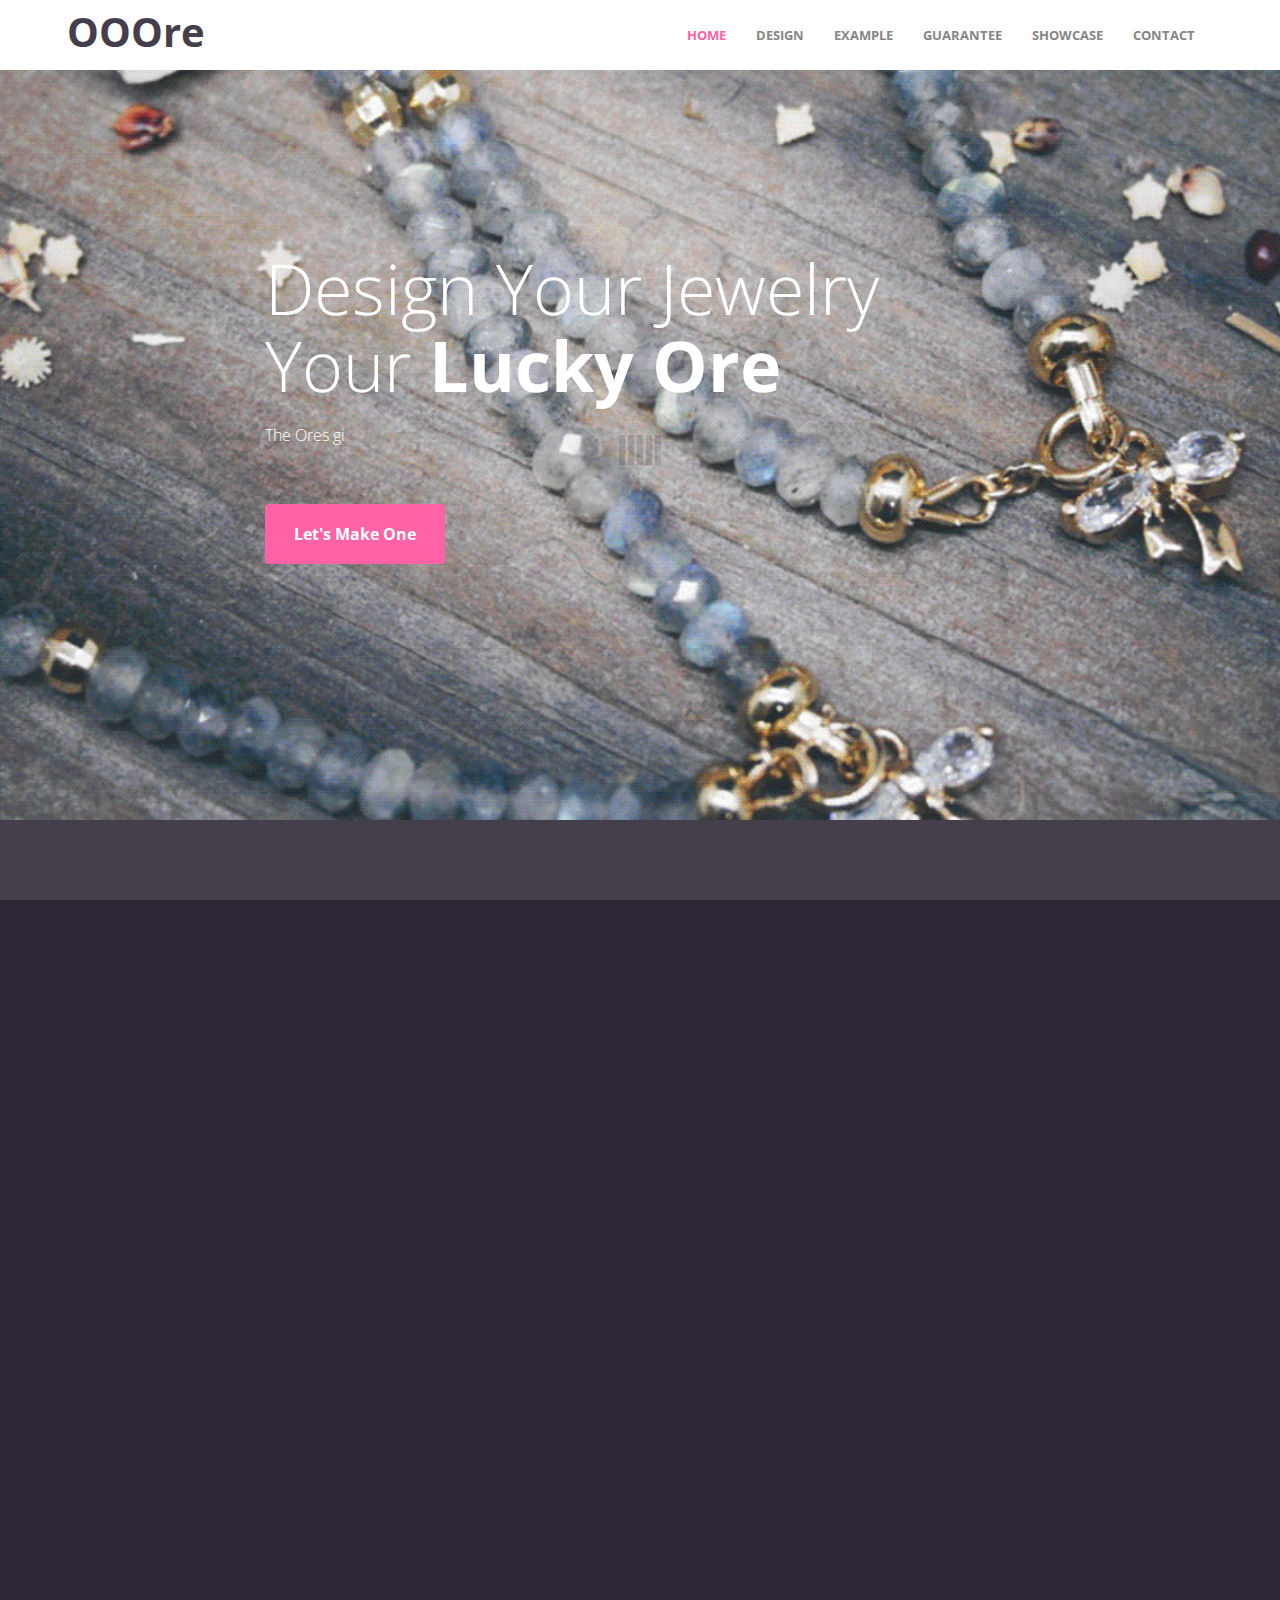
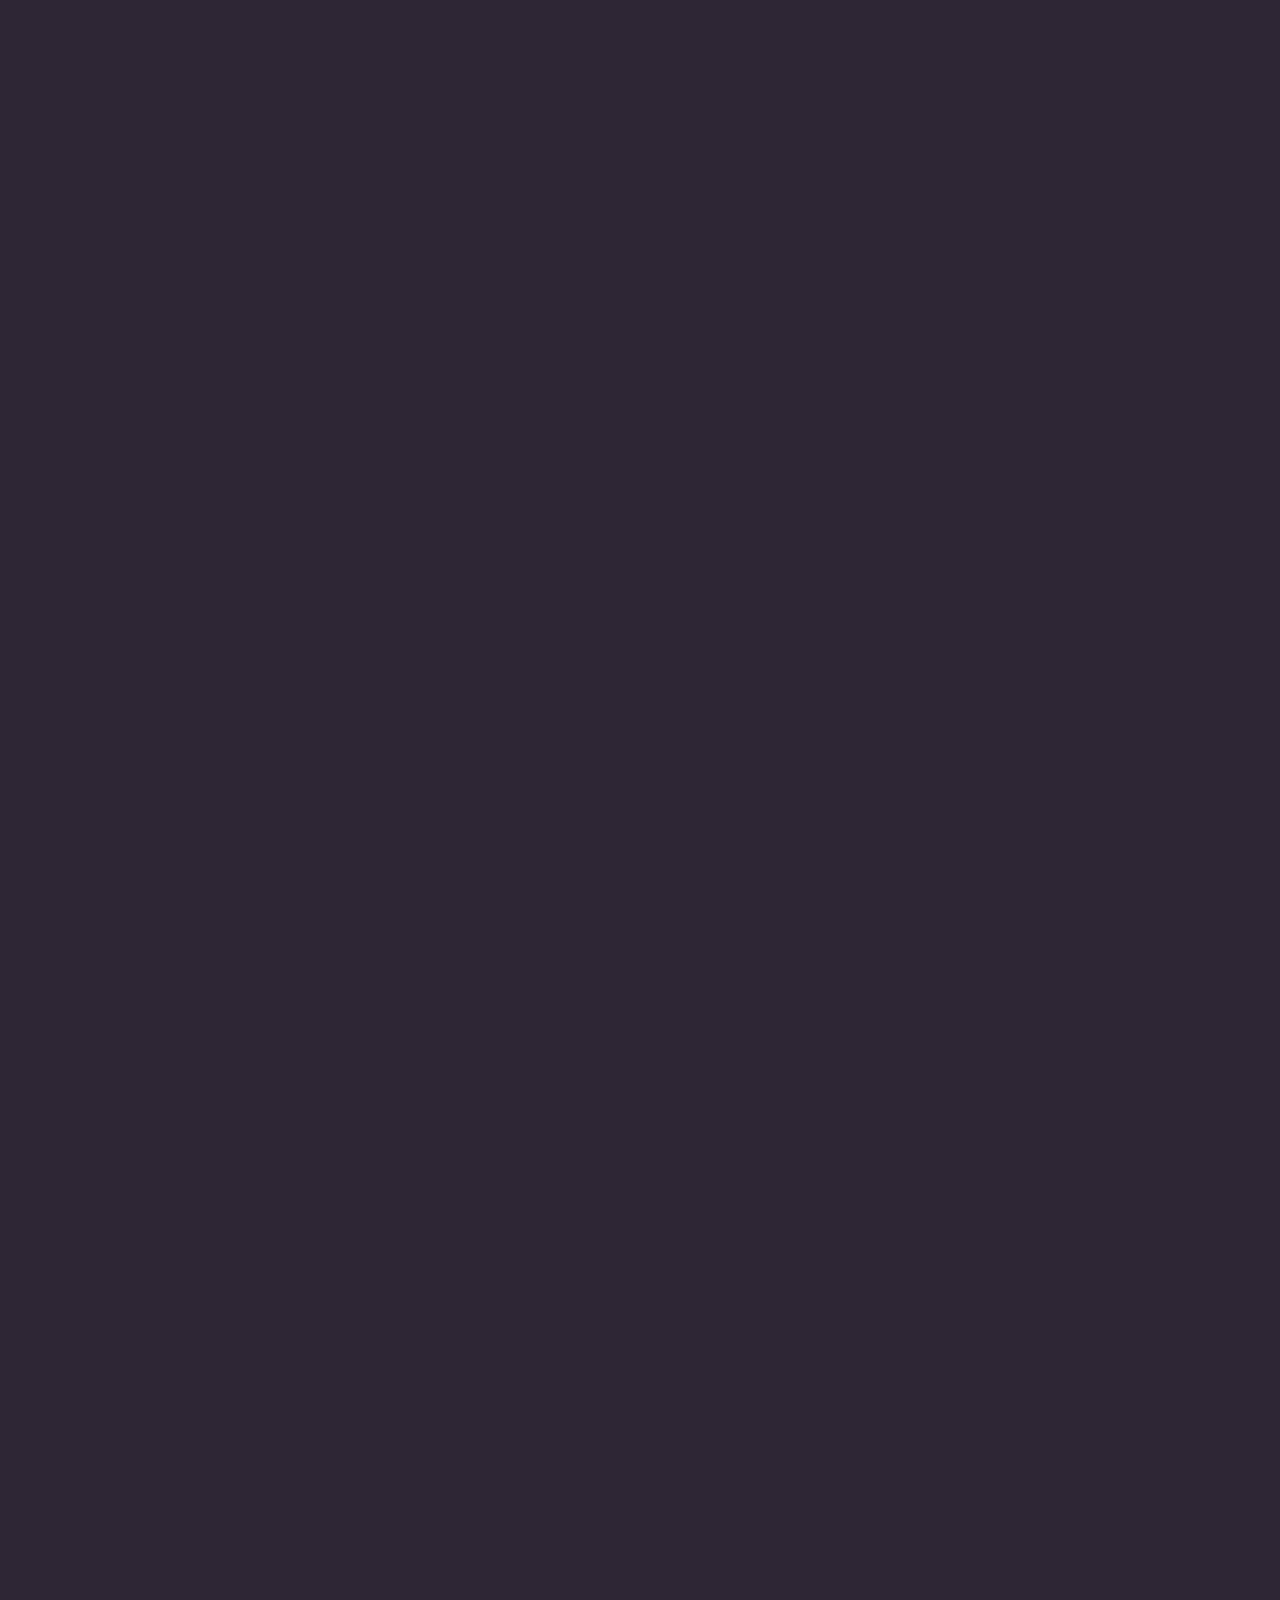
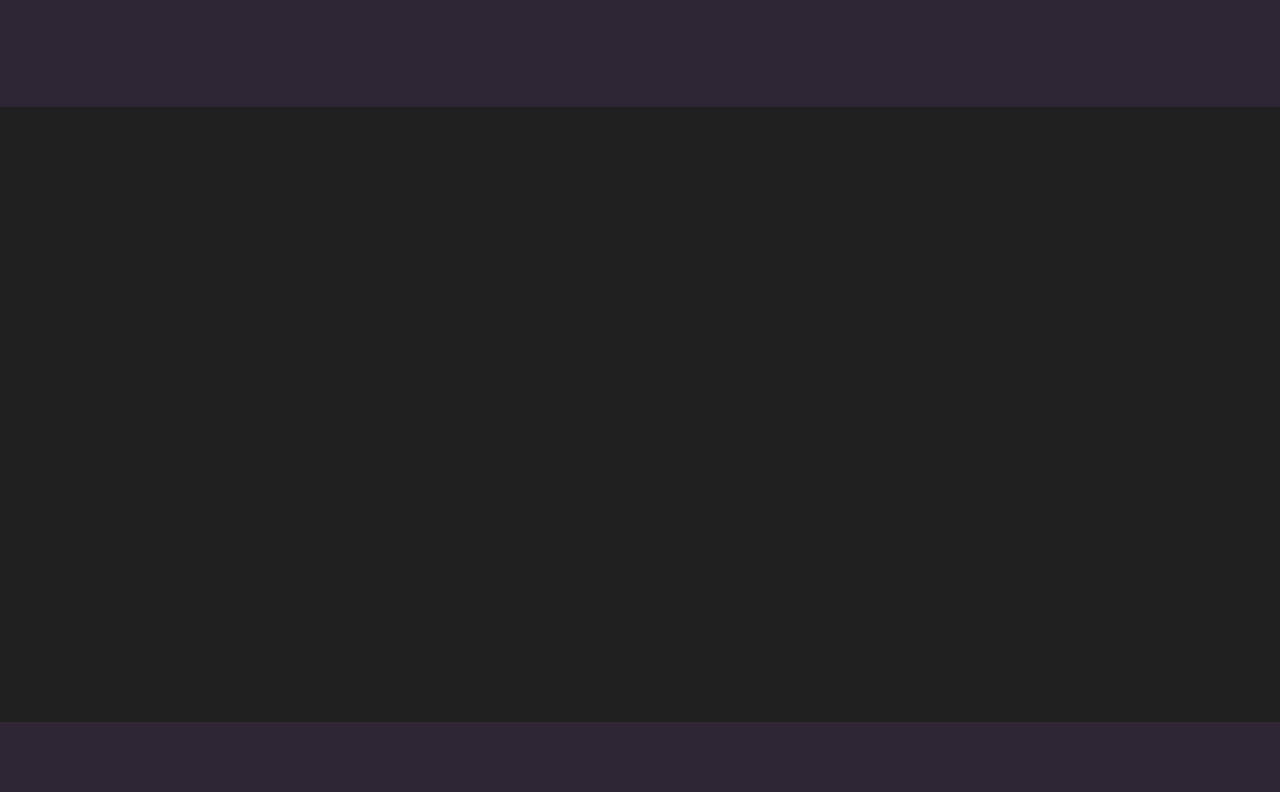
<file: index.html>
<!DOCTYPE html>
<html lang="en">
	<head>
		<meta charset="utf-8">
		<!-- 
        Awesome Template
        http://www.templatemo.com/preview/templatemo_450_awesome
        -->
		<title>OOORe Jewelry</title>
		<meta name="keywords" content="">
		<meta name="description" content="">
		<meta http-equiv="X-UA-Compatible" content="IE=Edge">
		<meta name="viewport" content="width=device-width, initial-scale=1">
		
		<link rel="stylesheet" href="css/animate.min.css">
		<link rel="stylesheet" href="css/bootstrap.min.css">
		<link rel="stylesheet" href="css/font-awesome.min.css">
		<link href='http://fonts.googleapis.com/css?family=Open+Sans:400,300,600,700' rel='stylesheet' type='text/css'>
		<link rel="stylesheet" href="css/templatemo-style.css">
		<script src="js/jquery.js"></script>
		<script src="js/bootstrap.min.js"></script>
        <script src="js/jquery.singlePageNav.min.js"></script>
		<script src="js/typed.js"></script>
		<script src="js/wow.min.js"></script>
		<script src="js/custom.js"></script>
	</head>
	<body id="top">

		<!-- start preloader -->
		<div class="preloader">
			<div class="sk-spinner sk-spinner-wave">
     	 		<div class="sk-rect1"></div>
       			<div class="sk-rect2"></div>
       			<div class="sk-rect3"></div>
      	 		<div class="sk-rect4"></div>
      			<div class="sk-rect5"></div>
     		</div>
    	</div>
    	<!-- end preloader -->

        <!-- start header -->
        <header>
            <!--<div class="container">
                <div class="row">
                    <div class="col-md-3 col-sm-4 col-xs-12">
                        <p><i class="fa fa-phone"></i><span> Phone</span>010-020-0340</p>
                    </div>
                    <div class="col-md-3 col-sm-4 col-xs-12">
                        <p><i class="fa fa-envelope-o"></i><span> Email</span><a href="#">ooore@company.com</a></p>
                    </div>
                    <div class="col-md-5 col-sm-4 col-xs-12">
                        <ul class="social-icon">
                            <li><span>Meet us on</span></li>
                            <li><a href="#" class="fa fa-facebook"></a></li>
                            <li><a href="#" class="fa fa-twitter"></a></li>
                            <li><a href="#" class="fa fa-instagram"></a></li>
                            <li><a href="#" class="fa fa-apple"></a></li>
                        </ul>
                    </div>
                </div>
            </div>-->
            
            <!-- start navigation -->
		<nav class="navbar navbar-default templatemo-nav" role="navigation">
			<div class="container">
				<div class="navbar-header">
					<button class="navbar-toggle" data-toggle="collapse" data-target=".navbar-collapse">
						<span class="icon icon-bar"></span>
						<span class="icon icon-bar"></span>
						<span class="icon icon-bar"></span>
					</button>
					<a href="#" class="navbar-brand">OOOre</a>
				</div>
				<div class="collapse navbar-collapse">
					<ul class="nav navbar-nav navbar-right">
						<li><a href="#top">HOME</a></li>
						<li><a href="#about">DESIGN</a></li>
						<li><a href="#team">EXAMPLE</a></li>
						<li><a href="#service">GUARANTEE</a></li>
						<li><a href="#portfolio">SHOWCASE</a></li>
						<li><a href="#contact">CONTACT</a></li>
					</ul>
				</div>
			</div>
		</nav>
		<!-- end navigation -->
            
        </header>
        <!-- end header -->

    	

    	<!-- start home -->
    	<section id="home">
    		<div class="container">
    			<div class="row">
    				<div class="col-md-offset-2 col-md-8">
    					<h1 class="wow fadeIn" data-wow-offset="50" data-wow-delay="0.9s">Design Your Jewelry <br/> Your <span>Lucky Ore</span></h1>
    					<div class="element">
                            <div class="sub-element">The Ores give you energy from universe.</div>
                            <div class="sub-element">Awesome Gift and Bless for your friends and you.</div>
                            <div class="sub-element">Customizable, Stylish, High Quality.</div>
                        </div>
    					<a data-scroll href="index_2.html" class="btn btn-default wow fadeInUp" data-wow-offset="50" data-wow-delay="0.6s">Let's Make One</a>
    				</div>
    			</div>
    		</div>
    	</section>
    	<!-- end home -->
        
    	<!-- start about -->
		<section id="about">
			<div class="container">
				<div class="row">
					<div class="col-md-12">
    					<h2 class="wow bounceIn" data-wow-offset="50" data-wow-delay="0.3s">HOW TO <span>DESIGN</span></h2>
    				</div>
					<div class="col-md-4 col-sm-4 col-xs-12 wow fadeInLeft" data-wow-offset="50" data-wow-delay="0.6s">
						<div class="media">
							<div class="media-heading-wrapper">
								<!--<div class="media-object pull-left">
									<i class="fa fa-mobile"></i>
								</div>-->
								<h3 class="media-heading">STEP 1</h3>
							</div>
							<div class="media-body">
                                <img src="images/ss.png" class="img-responsive">
								<p>Choose the Jewelry Type</p>
							</div>
						</div>
					</div>
					<div class="col-md-4 col-sm-4 col-xs-12 wow fadeInUp" data-wow-offset="50" data-wow-delay="0.9s">
						<div class="media">
							<div class="media-heading-wrapper">
								<!--<div class="media-object pull-left">
									<i class="fa fa-comment-o"></i>
								</div>-->
								<h3 class="media-heading">STEP 2</h3>
							</div>
							<div class="media-body">
                                <img src="images/ss.png" class="img-responsive">
								<p>Pick Ores or Stones</p>
							</div>
						</div>
					</div>
					<div class="col-md-4 col-sm-4 col-xs-12 wow fadeInRight" data-wow-offset="50" data-wow-delay="0.6s">
						<div class="media">
							<div class="media-heading-wrapper">
								<!--<div class="media-object pull-left">
									<i class="fa fa-html5"></i>
								</div>-->
								<h3 class="media-heading">STEP 3</h3>
							</div>
							<div class="media-body">
                                <img src="images/ss.png" class="img-responsive">
								<p>Order and Shipping</p>
							</div>
						</div>
					</div>
				</div>
			</div>
		</section>
		<!-- end about -->
        
         <!--<div class="first-section">
        <div class="container">
            <div class="row">
                <div class="col-md-6">
                    <h3>Responsive Design</h3>
                    <p>Stone template is provided by <a href="http://www.templatemo.com" target="_parent">templatemo</a> website. Credits go to Smashing Magazine for <a href="http://www.smashingmagazine.com/2012/11/20/art-professions-icons-png/">Art Professions Icon Set</a> and <a href="http://unsplash.com">Unsplash</a> for images. Praesent imperdiet orci se ante vehicula pulvinar. Morbi adipiscing molestie iaculis. Maecenas accumsan gravida est, quis placerat neque ullamcorper vitae. 
                  <br><br>Aenean cursus non neque at porta. Lorem ipsum dolor  amet, consectetur adipiscing elit. Praesent massa justo, eleifend ut purus sed, pellentesque scelerisque ligula. Fusce ullamcorper rutrum est, nec ullamcorper velit cursus eget.</p>
                </div>
                <div class="col-md-6 text-center">
                    <div class="image-holder">
                        <img src="images/1.png" alt="">
                    </div>
                </div>
            </div>
        </div>
    </div>-->

    	<!-- start team -->
    	<section id="team">
    		<div class="container">
    			<div class="row">
    				<div class="col-md-12">
    					<h2 class="wow bounceIn" data-wow-offset="50" data-wow-delay="0.3s"><span>OOOre</span> EXAMPLE</h2>
    				</div>
    				<div class="col-md-3 col-sm-6 col-xs-12 wow fadeIn" data-wow-offset="50" data-wow-delay="1.3s">
    					<div class="team-wrapper">
    						<img src="images/team-img1.jpg" class="img-responsive" alt="team img 1">
    							<div class="team-des">
    								<h4>TREACY</h4>
    								<span>Peace Energy</span>
    								<p>Lorem ipsum dolor sit amet, consectetur adipiscing elitquisque tempus ac eget diam et laoreet phasellus ut nisi id leo molest.</p>
    							</div>
    					</div>
    				</div>
    				<div class="col-md-3 col-sm-6 col-xs-12 wow fadeIn" data-wow-offset="50" data-wow-delay="1.6s">
    					<div class="team-wrapper">
    						<img src="images/team-img2.jpg" class="img-responsive" alt="team img 2">
    							<div class="team-des">
    								<h4>MARSA</h4>
    								<span>Zeal Power</span>
    								<p>Lorem ipsum dolor sit amet, consectetur adipiscing elitquisque tempus ac eget diam et laoreet phasellus ut nisi id leo molest.</p>
    							</div>
    					</div>
    				</div>
    				<div class="col-md-3 col-sm-6 col-xs-12 wow fadeIn" data-wow-offset="50" data-wow-delay="1.3s">
    					<div class="team-wrapper">
    						<img src="images/team-img3.jpg" class="img-responsive" alt="team img 3">
    							<div class="team-des">
    								<h4>JALIA</h4>
    								<span>Relex</span>
    								<p>Lorem ipsum dolor sit amet, consectetur adipiscing elitquisque tempus ac eget diam et laoreet phasellus ut nisi id leo molest.</p>
    							</div>
    					</div>
    				</div>
    				<div class="col-md-3 col-sm-6 col-xs-12 wow fadeIn" data-wow-offset="50" data-wow-delay="1.6s">
    					<div class="team-wrapper">
    						<img src="images/team-img4.jpg" class="img-responsive" alt="team img 4">
    							<div class="team-des">
    								<h4>LIDYA</h4>
    								<span>Confort</span>
    								<p>Lorem ipsum dolor sit amet, consectetur adipiscing elitquisque tempus ac eget diam et laoreet phasellus ut nisi id leo molest.</p>
    							</div>
    					</div>
    				</div>
    			</div>
    		</div>
    	</section>
    	<!-- end team -->

    	<!-- start service -->
    	<section id="service">
    		<div class="container">
    			<div class="row">
    				<div class="col-md-12">
    					<h2 class="wow bounceIn" data-wow-offset="50" data-wow-delay="0.3s">OUR <span>Guarantee</span> </h2>
    				</div>
    				<div class="col-md-4 wow fadeIn" data-wow-offset="50" data-wow-delay="0.6s">
    					<i class="fa fa-heart-o"></i>
    					<h4>Pure Materials</h4>
    					<p>Lorem ipsum dolor sit amet, consectetur adipiscing elitquisque tempus ac eget diam et laoreet phasellus ut nisi id leo molestie. Adipiscing vitae vel quam proin eget mauris eget. Lorem ipsum dolor sit amet, consectetur adipiscing elitquisque tempus ac eget diam et laoreet phasellus ut nisi id leo molestie.</p>
    				</div>
    				<div class="col-md-4 active wow fadeIn" data-wow-offset="50" data-wow-delay="0.9s">
    					<i class="fa fa-connectdevelop"></i>
    					<h4>100% Natural Ore</h4>
    					<p>Lorem ipsum dolor sit amet, consectetur adipiscing elitquisque tempus ac eget diam et laoreet phasellus ut nisi id leo molestie. Adipiscing vitae vel quam proin eget mauris eget. Lorem ipsum dolor sit amet, consectetur adipiscing elitquisque tempus ac eget diam et laoreet phasellus ut nisi id leo molestie.</p>
    				</div>
    				<div class="col-md-4 wow fadeIn" data-wow-offset="50" data-wow-delay="0.6s">
    					<i class="fa fa-circle-thin"></i>
    					<h4>Stylish Design</h4>
    					<p>Lorem ipsum dolor sit amet, consectetur adipiscing elitquisque tempus ac eget diam et laoreet phasellus ut nisi id leo molestie. Adipiscing vitae vel quam proin eget mauris eget. Lorem ipsum dolor sit amet, consectetur adipiscing elitquisque tempus ac eget diam et laoreet phasellus ut nisi id leo molestie.</p>
    				</div>
    			</div>
    		</div>
    	</section>
    	<!-- end servie -->

    	<!-- start portfolio -->
    	<section id="portfolio">
    		<div class="container-fluid">
    			<div class="row">
    				<div class="col-md-12">
    					<h2 class="wow bounceIn" data-wow-offset="50" data-wow-delay="0.3s"><span>SHOW</span>CASE</h2>
    				</div>
    				<div class="col-md-3 col-sm-6 col-xs-12 wow fadeIn" data-wow-offset="50" data-wow-delay="0.6s">
                        <div class="portfolio-thumb">
    					   <img src="images/portfolio-img1.jpg" width="100%" class="img-responsive" alt="portfolio img 1">
                                <div class="portfolio-overlay">
                                    <h4>Project One</h4>
                                    <p>Lorem ipsum dolor sit amet, consectetur adipiscing elitquisque tempus ac eget dia.</p>
                                    <a href="#" class="btn btn-default">DETAIL</a>
                                </div>
                        </div>
    				</div>
    				<div class="col-md-3 col-sm-6 col-xs-12 wow fadeIn" data-wow-offset="50" data-wow-delay="0.6s">
                        <div class="portfolio-thumb">
                           <img src="images/portfolio-img2.jpg" class="img-responsive" alt="portfolio img 2">
                                <div class="portfolio-overlay">
                                    <h4>Project Two</h4>
                                    <p>Lorem ipsum dolor sit amet, consectetur adipiscing elitquisque tempus ac eget dia.</p>
                                    <a href="#" class="btn btn-default">DETAIL</a>
                                </div>
                        </div>
                    </div>
                    <div class="col-md-3 col-sm-6 col-xs-12 wow fadeIn" data-wow-offset="50" data-wow-delay="0.6s">
                        <div class="portfolio-thumb">
                           <img src="images/portfolio-img3.jpg" class="img-responsive" alt="portfolio img 3">
                                <div class="portfolio-overlay">
                                    <h4>Project Three</h4>
                                    <p>Lorem ipsum dolor sit amet, consectetur adipiscing elitquisque tempus ac eget dia.</p>
                                    <a href="#" class="btn btn-default">DETAIL</a>
                                </div>
                        </div>
                    </div>
                    <div class="col-md-3 col-sm-6 col-xs-12 wow fadeIn" data-wow-offset="50" data-wow-delay="0.6s">
                        <div class="portfolio-thumb">
                           <img src="images/portfolio-img4.jpg" class="img-responsive" alt="portfolio img 4">
                                <div class="portfolio-overlay">
                                    <h4>Project Four</h4>
                                    <p>Lorem ipsum dolor sit amet, consectetur adipiscing elitquisque tempus ac eget dia.</p>
                                    <a href="#" class="btn btn-default">DETAIL</a>
                                </div>
                        </div>
                    </div>
                    <div class="col-md-3 col-sm-6 col-xs-12 wow fadeIn" data-wow-offset="50" data-wow-delay="0.6s">
                        <div class="portfolio-thumb">
                           <img src="images/portfolio-img3.jpg" class="img-responsive" alt="portfolio img 3">
                                <div class="portfolio-overlay">
                                    <h4>Project Five</h4>
                                    <p>Lorem ipsum dolor sit amet, consectetur adipiscing elitquisque tempus ac eget dia.</p>
                                    <a href="#" class="btn btn-default">DETAIL</a>
                                </div>
                        </div>
                    </div>
                    <div class="col-md-3 col-sm-6 col-xs-12 wow fadeIn" data-wow-offset="50" data-wow-delay="0.6s">
                        <div class="portfolio-thumb">
                           <img src="images/portfolio-img4.jpg" class="img-responsive" alt="portfolio img 4">
                                <div class="portfolio-overlay">
                                    <h4>Project Six</h4>
                                    <p>Lorem ipsum dolor sit amet, consectetur adipiscing elitquisque tempus ac eget dia.</p>
                                    <a href="#" class="btn btn-default">DETAIL</a>
                                </div>
                        </div>
                    </div>
                    <div class="col-md-3 col-sm-6 col-xs-12 wow fadeIn" data-wow-offset="50" data-wow-delay="0.6s">
                        <div class="portfolio-thumb">
                           <img src="images/portfolio-img1.jpg" class="img-responsive" alt="portfolio img 1">
                                <div class="portfolio-overlay">
                                    <h4>Project Seven</h4>
                                    <p>Lorem ipsum dolor sit amet, consectetur adipiscing elitquisque tempus ac eget dia.</p>
                                    <a href="#" class="btn btn-default">DETAIL</a>
                                </div>
                        </div>
                    </div>
                    <div class="col-md-3 col-sm-6 col-xs-12 wow fadeIn" data-wow-offset="50" data-wow-delay="0.6s">
                        <div class="portfolio-thumb">
                           <img src="images/portfolio-img2.jpg" class="img-responsive" alt="portfolio img 2">
                                <div class="portfolio-overlay">
                                    <h4>Project Eight</h4>
                                    <p>Lorem ipsum dolor sit amet, consectetur adipiscing elitquisque tempus ac eget dia.</p>
                                    <a href="#" class="btn btn-default">DETAIL</a>
                                </div>
                        </div>
                    </div>
    			</div>
    		</div>
    	</section>
    	<!-- end portfolio -->

    	<!-- start contact -->
    	<section id="contact">
    		<div class="container">
    			<div class="row">
    				<div class="col-md-12">
    					<h2 class="wow bounceIn" data-wow-offset="50" data-wow-delay="0.3s">CONTACT <span>OOOre</span></h2>
    				</div>
    				<div class="col-md-6 col-sm-6 col-xs-12 wow fadeInLeft" data-wow-offset="50" data-wow-delay="0.9s">
    					<form action="#" method="post">
    						<label>NAME</label>
    						<input name="fullname" type="text" class="form-control" id="fullname">
   						  	
                            <label>EMAIL</label>
    						<input name="email" type="email" class="form-control" id="email">
   						  	
                            <label>MESSAGE</label>
    						<textarea name="message" rows="4" class="form-control" id="message"></textarea>
    						
                            <input type="submit" class="form-control">
    					</form>
    				</div>
    				<div class="col-md-6 col-sm-6 col-xs-12 wow fadeInRight" data-wow-offset="50" data-wow-delay="0.6s">
    					<address>
    						<p class="address-title">OUR ADDRESS</p>
    						<span>Lorem ipsum dolor sit amet, consectetur adipiscing elitquisque tempus ac eget diam et laoreet phasellus ut nisi id leo molestie.</span>
    						<p><i class="fa fa-phone"></i> 010-020-0340</p>
    						<p><i class="fa fa-envelope-o"></i> awesome@company.com</p>
    						<p><i class="fa fa-map-marker"></i> 663 New Walk Roadside, Birdeye View, GO 11020</p>
    					</address>
    					<ul class="social-icon">
    						<li><h4>WE ARE SOCIAL</h4></li>
    						<li><a href="#" class="fa fa-facebook"></a></li>
    						<li><a href="#" class="fa fa-twitter"></a></li>
    						<li><a href="#" class="fa fa-instagram"></a></li>
    					</ul>
    				</div>
    			</div>
    		</div>
    	</section>
    	<!-- end contact -->

        <!-- start copyright -->
        <footer id="copyright">
            <div class="container">
                <div class="row">
                    <div class="col-md-12 text-center">
                        <p class="wow bounceIn" data-wow-offset="50" data-wow-delay="0.3s">
                       	Copyright &copy; 2020 OOOre</p>
                    </div>
                </div>
            </div>
        </footer>
        <!-- end copyright -->

	</body>
</html>
</file>
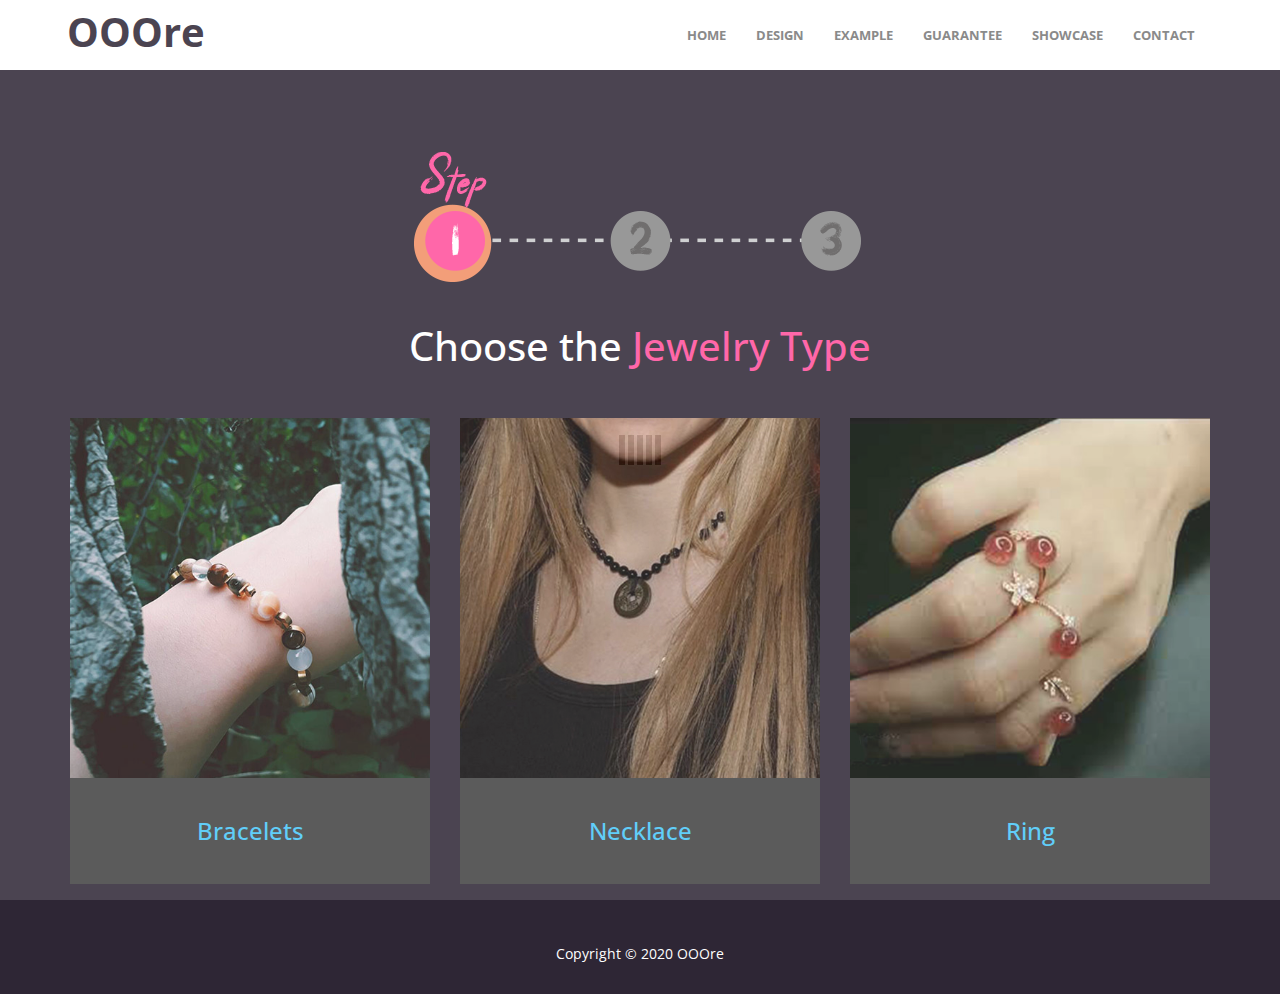
<file: index_2.html>
<!DOCTYPE html>
<html lang="en">
	<head>
		<meta charset="utf-8">
		<!-- 
        Awesome Template
        http://www.templatemo.com/preview/templatemo_450_awesome
        -->
		<title>OOORe Jewelry</title>
		<meta name="keywords" content="">
		<meta name="description" content="">
		<meta http-equiv="X-UA-Compatible" content="IE=Edge">
		<meta name="viewport" content="width=device-width, initial-scale=1">
		
		<link rel="stylesheet" href="css/animate.min.css">
		<link rel="stylesheet" href="css/bootstrap.min.css">
		<link rel="stylesheet" href="css/font-awesome.min.css">
		<link href='http://fonts.googleapis.com/css?family=Open+Sans:400,300,600,700' rel='stylesheet' type='text/css'>
		<link rel="stylesheet" href="css/templatemo-style.css">
		<script src="js/jquery.js"></script>
		<script src="js/bootstrap.min.js"></script>
        <script src="js/jquery.singlePageNav.min.js"></script>
		<script src="js/wow.min.js"></script>
		<script src="js/custom.js"></script>
	</head>
	<body id="top">

		<!-- start preloader -->
		<div class="preloader">
			<div class="sk-spinner sk-spinner-wave">
     	 		<div class="sk-rect1"></div>
       			<div class="sk-rect2"></div>
       			<div class="sk-rect3"></div>
      	 		<div class="sk-rect4"></div>
      			<div class="sk-rect5"></div>
     		</div>
    	</div>
    	<!-- end preloader -->

        <!-- start header -->
        <header>
            <!--<div class="container">
                <div class="row">
                    <div class="col-md-3 col-sm-4 col-xs-12">
                        <p><i class="fa fa-phone"></i><span> Phone</span>010-020-0340</p>
                    </div>
                    <div class="col-md-3 col-sm-4 col-xs-12">
                        <p><i class="fa fa-envelope-o"></i><span> Email</span><a href="#">ooore@company.com</a></p>
                    </div>
                    <div class="col-md-5 col-sm-4 col-xs-12">
                        <ul class="social-icon">
                            <li><span>Meet us on</span></li>
                            <li><a href="#" class="fa fa-facebook"></a></li>
                            <li><a href="#" class="fa fa-twitter"></a></li>
                            <li><a href="#" class="fa fa-instagram"></a></li>
                            <li><a href="#" class="fa fa-apple"></a></li>
                        </ul>
                    </div>
                </div>
            </div>-->
            
            <!-- start navigation -->
		<nav class="navbar navbar-default templatemo-nav" role="navigation">
			<div class="container">
				<div class="navbar-header">
					<button class="navbar-toggle" data-toggle="collapse" data-target=".navbar-collapse">
						<span class="icon icon-bar"></span>
						<span class="icon icon-bar"></span>
						<span class="icon icon-bar"></span>
					</button>
					<a href="index.html" class="navbar-brand">OOOre</a>
				</div>
				<div class="collapse navbar-collapse">
					<ul class="nav navbar-nav navbar-right">
						<li><a href="index.html">HOME</a></li>
						<li><a href="index.html#about">DESIGN</a></li>
						<li><a href="index.html#team">EXAMPLE</a></li>
						<li><a href="index.html#service">GUARANTEE</a></li>
						<li><a href="index.html#portfolio">SHOWCASE</a></li>
						<li><a href="index.html#contact">CONTACT</a></li>
					</ul>
				</div>
			</div>
		</nav>
		<!-- end navigation -->
            
        </header>
        <!-- end header -->

    	
        
        <!-- start team -->
    	<section id="team">
    		<div class="container">
            <a href="index_3.html"><img src="images/step1.png" class="img-responsive center-block"></a>
    			<div class="row">
    				<div class="col-md-12">
    					<h2 class="wow bounceIn" data-wow-offset="50" data-wow-delay="0.3s">Choose the <span>Jewelry Type</span></h2>
    				</div>
    				<a href="index_3.html">
                      <div class="col-md-4 col-xs-12 wow fadeIn" data-wow-offset="50" data-wow-delay="1.6s">
                          <div class="team-wrapper">
                              <img src="images/team-img2.jpg" class="img-responsive" alt="team img 2">
                                  <div class="team-des">
                                      <h3 class="text-center">Bracelets</h3>
                                      
                                  </div>
                          </div>
                      </div>
                    </a>
                    <a href="index_3.html">
                      <div class="col-md-4 col-xs-12 wow fadeIn" data-wow-offset="50" data-wow-delay="1.3s">
                          <div class="team-wrapper">
                              <img src="images/team-img_neck.jpg" class="img-responsive" alt="team img 3">
                                  <div class="team-des">
                                      <h3 class="text-center">Necklace</h3>
                                  </div>
                          </div>
                      </div>
                    </a>
                    <a href="index_3.html">
                      <div class="col-md-4 col-xs-12 wow fadeIn" data-wow-offset="50" data-wow-delay="1.6s">
                          <div class="team-wrapper">
                              <img src="images/team-img_ring.jpg" class="img-responsive" alt="team img 4">
                                  <div class="team-des">
                                      <h3 class="text-center">Ring</h3>
                                  </div>
                          </div>
                      </div>
                    </a>
    			</div>
    		</div>
    	</section>
    	<!-- end team -->
         

        <!-- start copyright -->
        <footer id="copyright">
            <div class="container">
                <div class="row">
                    <div class="col-md-12 text-center">
                        <p class="wow bounceIn" data-wow-offset="50" data-wow-delay="0.3s">
                       	Copyright &copy; 2020 OOOre</p>
                    </div>
                </div>
            </div>
        </footer>
        <!-- end copyright -->

	</body>
</html>
</file>
<file: css/templatemo-style.css>
/*
Awesome Template
http://www.templatemo.com/preview/templatemo_450_awesome
*/

body
	{
 		background: #2e2635;
 		color: #ffffff;
		font-family: 'Open Sans', sans-serif;
		font-weight: 300;
		overflow-x: hidden; /* prevent horizontal scrollbar from appearing */
	}
	
a {
	color: #47C6F8;
}
	
a:hover {
	color: #0FF;
}

/* start h2 */
h2
	{
		text-align: center;
		font-size: 40px;
		padding-bottom: 40px;
	}	
h2 span
	{
		color: #ff4f9b;
		/*font-weight: bold;*/
	}
/* end h2 */

/* start about team service portfolio contact */
#about, #team, #service,
#portfolio, #contact
	{
		padding-top: 60px;
		padding-bottom: 40px;
	}
/* end about team service portfolio contact */

/* start preloader */
.preloader
	{
		position: fixed;
  		top: 0;
  		left: 0;
  		width: 100%;
  		height: 100%;
  		z-index: 99999;
  		display: -webkit-box;
  		display: -webkit-flex;
  		display: -ms-flexbox;
  		display: flex;
  		-webkit-flex-flow: row nowrap;
  		    -ms-flex-flow: row nowrap;
  		        flex-flow: row nowrap;
  		-webkit-box-pack: center;
  		-webkit-justify-content: center;
  		    -ms-flex-pack: center;
  		        justify-content: center;
  		-webkit-box-align: center;
  		-webkit-align-items: center;
  		    -ms-flex-align: center;
  		        align-items: center;
  		background: none repeat scroll 0 0 #ffffff;
	}
.sk-spinner-wave.sk-spinner 
	{
  		width: 50px;
  		height: 30px;
  		text-align: center;
  		font-size: 10px; 
  	}
.sk-spinner-wave div 
	{
  		background-color: #333;
  		height: 100%;
  		width: 6px;
  		display: inline-block;
         -webkit-animation: sk-waveStretchDelay 1.2s infinite ease-in-out;
                 animation: sk-waveStretchDelay 1.2s infinite ease-in-out;
         
    }
.sk-spinner-wave .sk-rect2 
	{
          -webkit-animation-delay: -1.1s;
                  animation-delay: -1.1s; 
      }
.sk-spinner-wave .sk-rect3 
	{
          -webkit-animation-delay: -1s;
                  animation-delay: -1s; 
     }
.sk-spinner-wave .sk-rect4 
	{
          -webkit-animation-delay: -0.9s;
                  animation-delay: -0.9s;
     }
.sk-spinner-wave .sk-rect5 
	{
          -webkit-animation-delay: -0.8s;
                  animation-delay: -0.8s; 
     }

@-webkit-keyframes sk-waveStretchDelay {
  0%, 40%, 100% {
            -webkit-transform: scaleY(0.4);
                    transform: scaleY(0.4); }

  20% {
            -webkit-transform: scaleY(1);
                    transform: scaleY(1); } }

@keyframes sk-waveStretchDelay {
  0%, 40%, 100% {
            -webkit-transform: scaleY(0.4);
                    transform: scaleY(0.4); }

  20% {
            -webkit-transform: scaleY(1);
                    transform: scaleY(1); } }
/* end preloader */

/* start header */
/*header
	{
		min-height: 20px;
		padding-top: 18px;
		padding-bottom: 10px;
	}
header .fa
	{
		color: #ff4f9b;
	}
header span
	{
		font-weight: bold;
		padding-right: 10px;
		padding-left: 4px;
	}
header a
	{
		color: #999;
		font-weight: 600;
	}
header .social-icon
	{
		text-align: right;
	}
header .social-icon li a
	{
		border: none;
		width: 20px;
		height: 20px;
		line-height: 20px;
		text-align: center;
	}*/
/* end header */

/* start nagivation */
.navbar-default
	{
		background: #fff;
		border: none;
		box-shadow: none;
		margin: 0 !important;
	}
.navbar-default .navbar-brand
	{
		font-weight: 700;
		font-size: 40px;
		color:#2e2635;
		height: 70px;
		line-height: 40px;
		padding: 12px 0px 0px 12px;
	}
.navbar-default .navbar-nav li a
	{
		font-weight: bold;
		font-size: 13px;
		height: 70px;
		line-height: 40px;
	}

.navbar-default .navbar-nav > li > a.current { 
	color: #ff4f9b; 
}
.templatemo-nav {
	border-radius: 0;	
	width: 100%;
	z-index: 1000;
}
.sticky {	
	position: fixed;
	left: 0;
	top: 0;	
}
/* end navigation */

/* start home */
#home
	{
		background: url('../images/slide.gif') bottom no-repeat fixed;
		background-size: cover;
		padding-top: 160px;
		padding-bottom: 100px;
		min-height: 750px;
	}
#home h1
	{
		font-weight: 300;
		font-size: 70px;
		padding-bottom: 10px;
	}
#home h1 span
	{
		color: #fff;
		font-weight: bold;
	}
#home .btn
	{
		background: #ff4f9b;
		border-color: transparent;
		/*background: transparent;
		border-radius: 2px;*/
		color: #fff;
		font-size: 16px;
		font-weight: bold;
		margin-top: 20px;
		width: 180px;
		height: 60px;
		padding-top: 18px;
		-webkit-transition: all 0.4s ease-in-out;
		        transition: all 0.4s ease-in-out;
	}
#home .btn:hover
	{
		/*background: #ff4f9b;
		border-color: transparent;*/
		background: transparent;
		border-radius: 2px;
		border-color: #FFFFFF;
		color: #fff;
	}
.element {
	height: 60px;
	font-size: 16px;
}
/* end home */

/* start about */
.media {
	text-align:center;
}
.media-body p {
	font-size:24px;
}
#about {
	/*background:#FFF0E9;*/
	}

#about .media-heading-wrapper
	{
		padding-bottom: 32px;
	}
#about .media-heading-wrapper .fa
	{
		border: 1px solid #fff;
		border-radius: 2px;
		color: #fff;
		font-size: 24px;
		width: 60px;
		height: 60px;
		line-height: 60px;
		text-align: center;
		margin-bottom: 20px;
		margin-right: 20px;
	}
#about .media-heading-wrapper h3
	{
		font-size: 18px;
		font-weight: bold;
		padding-top: 20px;
		/*padding-left: 52px;*/
	}
/* end about */

/* start team */
#team .team-wrapper
	{
		background: #404040;
		padding-bottom: 10px;
		-webkit-transition: all 0.4s ease-in-out;
		        transition: all 0.4s ease-in-out;
		position: relative;
	}
#team .team-wrapper:hover
	{
		cursor: pointer;
		opacity: 0.4;
		bottom: 4px;
	}
#team .team-wrapper .team-des
	{
		padding: 20px;
	}
#team .team-wrapper .team-des span
	{
		color: #ff4f9b;
		display: block;
		font-weight: bold;
		padding-bottom: 12px;
	}
/* end team */

/* start service */
#service .col-md-4
	{
		padding: 40px;
		-webkit-transition: all 0.4s ease-in-out;
		        transition: all 0.4s ease-in-out;
	}
#service .col-md-4:hover
	{
		background: #505050;
	}
#service .active
	{
		background: #505050;
		padding: 40px;
	}
#service .fa
	{
		border: 1px solid #fff;
		border-radius: 2px;
		color: #fff;
		font-size: 50px;
		width: 100px;
		height: 100px;
		line-height: 100px;
		text-align: center;
	}
#service h4
	{
		color: #ff4f9b;
		font-weight: 600;
		padding-top: 10px;
		padding-bottom: 14px;
	}
/* end service */

/* start portfolio */
#portfolio
	{
		padding-bottom: 80px;
	}
#portfolio .col-md-3
	{
		padding: 0px;
	}
	.portfolio-thumb, 
	.portfolio-overlay {
		/*max-width: 450px;*/
	}
#portfolio .portfolio-thumb
	{
		overflow: hidden;
		padding: 0;
		margin: 0 auto;
	}
#portfolio .portfolio-thumb .portfolio-overlay
	{
		background: #ff4f9b;
		top: 0;
		left: 0;
		right: 0;
		bottom: 0;	
		width: 100%;
		height: 100%;
		opacity: 0;
		position: absolute;
		padding: 20px 10px 20px 20px;
		margin-left: auto;
		margin-right: auto;
		-webkit-transition: all 0.4s ease-in-out;
		        transition: all 0.4s ease-in-out;
	}
#portfolio .portfolio-thumb .portfolio-overlay h4
	{
		font-weight: bold;
		padding-bottom: 10px;
	}
#portfolio .portfolio-thumb .portfolio-overlay .btn
	{
		background: none;
		border: 1px solid #fff;
		border-radius: 2px;
		color: #fff;
		font-weight: bold;
	}
#portfolio .portfolio-thumb:hover .portfolio-overlay
	{
		cursor: pointer;
		opacity: 0.8;
	}
/* end portfolio */

/* start contact */
#contact
	{
		background: #202020;
	}
#contact .form-control
	{
		background: transparent;
		border: 1px solid #ff4f9b;
		border-radius: 2px;
		box-shadow: none;
		color: #fff;
		margin-top: 6px;
		margin-bottom: 16px;
	}
#contact label
	{
		font-weight: 500;
	}
#contact input
	{
		height: 50px;
	}
#contact input[type="submit"]
	{
		background: #ff4f9b;
		font-weight: bold;
		-webkit-transition: all 0.4s ease-in-out;
		        transition: all 0.4s ease-in-out;
	}
#contact input[type="submit"]:hover
	{
		background: transparent;
	}
#contact address
	{
		border-bottom: 1px solid #505050;
		padding-top: 30px;
	}
#contact address .address-title
	{
		font-weight: bold;
		font-size: 20px;
		padding-bottom: 10px;
	}
#contact address span
	{
		display: block;
		padding-bottom: 30px;
	}
#contact address .fa
	{
		border: 1px solid #fff;
		border-radius: 2px;
		width: 40px;
		height: 40px;
		line-height: 40px;
		text-align: center;
		margin-right: 10px;
		margin-bottom: 10px;
	}
/* end contact */

/* start copyright */
#copyright
	{
		padding: 20px;
	}
#copyright p
	{
		font-weight: 400;
	}
/* end copyright */

/* start social icon */
.social-icon
	{
		position: relative;
		padding: 0;
		margin: 0;
	}
.social-icon h4
	{
		display: inline-block;
		padding-right: 20px;
	}
.social-icon li
	{
		display: inline-block;
		list-style: none;
	}
.social-icon li a
	{
		border: 1px solid #fff;
		border-radius: 2px;
		color: #fff;
		width: 40px;
		height: 40px;
		line-height: 40px;
		text-align: center;
		text-decoration: none;
		-webkit-transition: all 0.4s ease-in-out;
		        transition: all 0.4s ease-in-out;
		margin-right: 10px;
	}
.social-icon li a:hover
	{
		background: #ff4f9b;
		border-color: transparent;
	}
/* end social icon */

@media only screen and (max-width: 1199px) and (min-width: 992px) {
	#portfolio .portfolio-thumb .portfolio-overlay {
		padding: 0px 8px;
	}
}

/* start 980 media quires */
@media only screen and ( max-width: 980px ) {
	#team .team-wrapper
		{
			margin-top: 40px;
		}
	#portfolio .portfolio-thumb .portfolio-overlay
	{
		background: #ff4f9b;
		top: 0;
		left: 0;
		right: 0;
		bottom: 0;
		width: 100%;
		height: 100%;
		opacity: 0;
		position: absolute;
		padding: 40px 10px 20px 20px;
		-webkit-transition: all 0.4s ease-in-out;
		        transition: all 0.4s ease-in-out;
	}

}
/* end 360 media quires */

/* start 768 media quires */
@media only screen and ( max-width: 767px ) {
	#home
		{
			min-height: 300px;
			padding-top: 80px;
			padding-bottom: 60px;
		}
	#home h1
		{
			font-size: 52px;
		}

	.templatemo-nav {
		position: fixed;
    	top: 0;
	}
	/*header {
		margin-top: 70px;
	}
	header .social-icon {
		text-align: left;
	}*/
	.navbar-toggle {
		margin-top: 15px;
	}
	.navbar-collapse {
		max-height: 300px;
		overflow-y: auto;
	}
	.navbar-default .navbar-nav li a {
		height: 45px;
		padding-top: 5px;
		padding-bottom: 5px;
		line-height: 35px;
	}
}
/* end 768 media quires */

/* start 360 media quires */
@media only screen and ( max-width: 360px ) {
	/*header .social-icon
		{
			text-align: left;
		}*/
	#home
		{
			min-height: 350px;
			padding-top: 100px;
			padding-bottom: 40px;
		}
	#home h1
		{
			font-size: 32px;
		}

}
/* end 360 media quires */














.first-section {
  color: #fff;
  position: relative;
  z-index: 17;
  padding: 80px 0;
  margin-top: -86px;
  background: url(../images/bg1.png) no-repeat top center;
  background-size: cover;
}
.first-section h3 {
  text-transform: uppercase;
  font-weight: 700;
  font-size: 24px;
}
.first-section .image-holder {
  margin-top: 50px;
  overflow: hidden;
}
</file>
